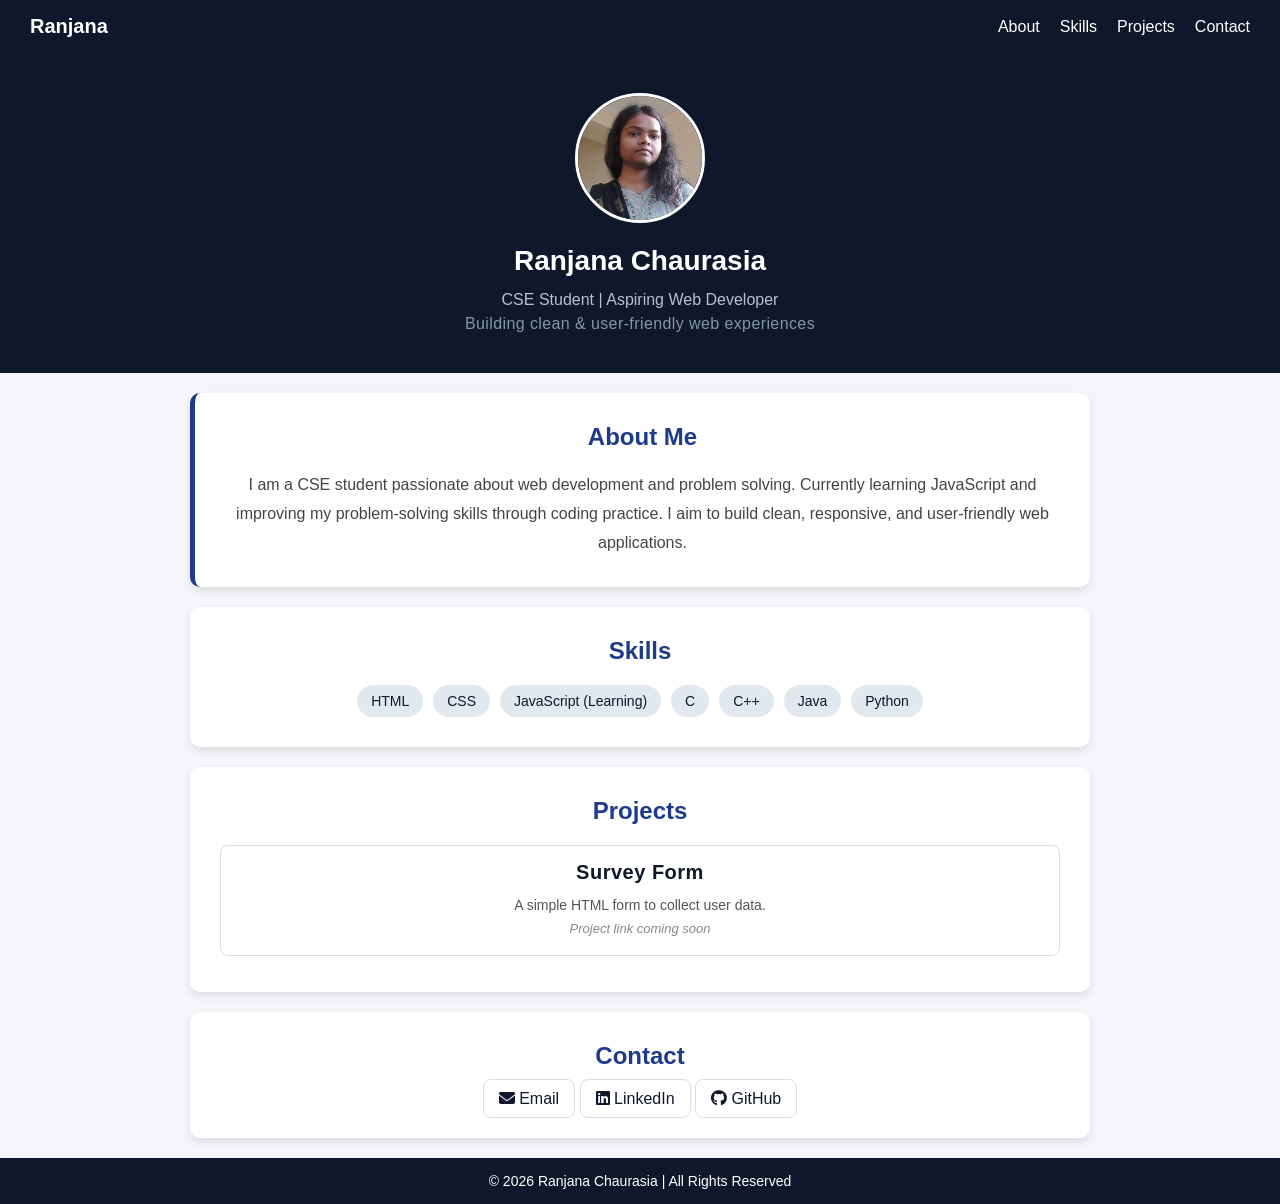
<file: docs/index.html>
<!DOCTYPE html>
<html>
<head>
	<meta charset="utf-8">
	<meta name="viewport" content="width=device-width, initial-scale=1">
	<title>Ranjana Chaurasia | Portfolio</title>
	<link rel="stylesheet" type="text/css" href="style.css">
	<link rel="stylesheet" href="https://fonts.googleapis.com/css2?family=Poppins:wght@300;400;600&display=swap">
	<link rel="stylesheet" href="https://cdnjs.cloudflare.com/ajax/libs/font-awesome/6.5.0/css/all.min.css">
</head>
<body>
	<nav class="navbar">
		<h2 class="logo">Ranjana</h2>
		<ul class="nav-links">
			<li><a href="#about">About</a></li>
			<li><a href="#skills">Skills</a></li>
			<li><a href="#projects">Projects</a></li>
			<li><a href="#contact">Contact</a></li>
		</ul>
	</nav>

	<!-- Header -->
	<header class="header">
		<img src="profile.jpeg" alt="Your Photo" class="profile-img">
		<h1>Ranjana Chaurasia</h1>
		<p class="role">CSE Student | Aspiring Web Developer</p>
		<p class="tagline">Building clean & user-friendly web experiences</p>
	</header>
	<!-- About -->
	<section id="about" class="about">
		<h2 class="section">About Me</h2>
		<div class="about-content">
			<p>I am a CSE student passionate about web development and problem solving. Currently learning JavaScript and improving my problem-solving skills through coding practice. I aim to build clean, responsive, and user-friendly web applications.</p>
		</div>
	</section>
	<!-- Skills -->
	<section id="skills" class="skills">
		<h2 class="section">Skills</h2>
		<div class="skill-list">
			<span>HTML</span>
			<span>CSS</span>
			<span>JavaScript (Learning)</span>
			<span>C</span>
			<span>C++</span>
			<span>Java</span>
			<span>Python</span>
		</div>
	</section>
	<!-- Projects -->
	<section id="projects" class="projects">
		<h2 class="section">Projects</h2>
		<div class="project-card">
			<h3>Survey Form</h3>
			<p>A simple HTML form to collect user data.</p>
			<p><em>Project link coming soon</em></p>
		</div>
	</section>
	<!-- Contact -->
	<section id="contact" class="contact">
		<h2 class="section">Contact</h2>
		<div class="contact-links">
			<a href="mailto:ranjanachaurasia2003@gmail.com"><i class="fa-solid fa-envelope"></i> Email</a>
			<a href="https://www.linkedin.com/in/ranjana-chaurasia-1a478134b/" target="_blank"><i class="fa-brands fa-linkedin"></i> LinkedIn</a>
			<a href="https://github.com/Ranjana-Chaurasia" target="blank"><i class="fa-brands fa-github"></i> GitHub</a>
		</div>
	</section>

	<!-- Footer -->
	<footer class="footer">
		<p>&copy; 2026 Ranjana Chaurasia | All Rights Reserved</p>
	</footer>
</body>
</html>
</file>
<file: docs/style.css>
*{
	margin:0;
	padding:0;
	box-sizing:border-box;
	font-family:Arial, sans-serif;
}

html{
	scroll-behaviour:smooth;
}

body{
	font-family:'Poppins', sans-serif;
	background-color:#f4f6f9;
	color:#333;
}

/* Nav-bar */
.navbar{
	display:flex;
	justify-content:space-between;
	align-items:center;
	color:white;
	padding:15px 30px;
	position:sticky;
	top:0;
	z-index:1000;
}
.logo{
	font-size:20px;
	font-weight:bold;
}
.nav-links{
	list-style:none;
	display:flex;
	gap:20px;
}
.nav-links a{
	color:white;
	text-decoration:none;
	font-weight:500;
	transition:0.3s;
}
.nav-links a:hover{
	text-decoration:underline;
	opacity:0.8;
}

/* Header */
.header{
	text-align:center;
	padding:40px;
	color:white;
	display:flex;
	flex-direction:column;
	align-items:center;
}
.profile-img{
	width:130px;
	height:130px;
	object-fit:cover;
	border-radius:50%;
	border:3px solid white;
	margin-bottom:10px;
}
.header h1{
	margin-top:12px;
	margin-bottom:6px;
	font-size:28px;
}
.header p{
	font-size:16px;
	opacity:0.9;
}
.role{
	font-size:16px;
	margin-top:8px;
	color:#cbd5e1;
}
.tagline{
	font-size:13px;
	margin-top:6px;
	color:#94a3b8;
	font-weight:300;
	letter-spacing:0.4px;
	opacity:0.9;
}

.navbar, .header{
	background:#0f172a;
}

/* Section */
section{
	padding:30px;
	max-width:900px;
	margin:20px auto;
	background:white;
	border-radius:10px;
	box-shadow:0 4px 10px rgba(0,0,0,0.1);
	text-align:center;
	animation:fadeIn 0.6s ease-in;
}
section:hover{
	box-shadow:0 6px 18px rgba(0,0,0,0.12);
	transition:0.3s;
}
@keyframes fadeIn{
	from{
		opacity:0;
		transform:translateY(10px);
	}
	to{
		opacity:1;
		transform:translateY(0);
	}
}

.section{
	margin-bottom:20px;
	color:#1e3a8a;
}

/* About */
.about{
	border-left:5px solid #1e3a8a;
}
.about-content{
	font-size:16px;
	line-height:1.8;
	color:#444;
}

/* Skills */
.skill-list{
	margin-top:10px;
	display:flex;
	flex-wrap:wrap;
	gap:10px;
	justify-content:center;
}
.skill-list span{
	background:#e2e8f0;
	color:#0f172a;
	padding:8px 14px;
	border-radius:20px;
	font-size:14px;
	transition:0.3s;
}
.skill-list span:hover{
	background:#0f172a;
	color:white;
}

/* Projects */
.project-card h3{
	font-size:20px;
	font-weight:600;
	color:#0f172a;
	margin-bottom:10px;
	letter-spacing:0.5px;
}
.project-card p{
	font-size:14px;
	color:#555;
	line-height:1.6;
}
.project-card em{
	font-size:13px;
	color:#888;
}
.project-card{
	padding:15px;
	border:1px solid #ddd;
	border-radius:8px;
	margin:6px 0;
	transition:0.3s;
}
.project-card:hover{
	transition:translateY(-5px);
	box-shadow:0 4px 12px rgba(0,0,0,0.15);
}

/* Contact */
.contact p{
	margin:10px 0;
}
.contact-links a{
	text-decoration:none;
	color:#0f172a;
	font-weight:500;
	border:1px solid #ddd;
	padding:10px 15px;
	border-radius:8px;
	transition:0.3s;
}
.contact-links a:hover{
	background:#0f172a;
	color:white;
	opacity:0.8s;
}

/* Footer */
.footer{
	text-align:center;
	padding:15px;
	background:#0f172a;
	color:white;
	margin-top:20px;
	font-size:14px;
}

@media(max-width:600px){
	.nav-links{
		flex-direction:column;
		gap:10px;
	}
	.header{
		padding:20px;
	}
	.profile-img{
		width:90px;
	}
	.skill-list{
		justify-content:center;
	}
}
</file>
